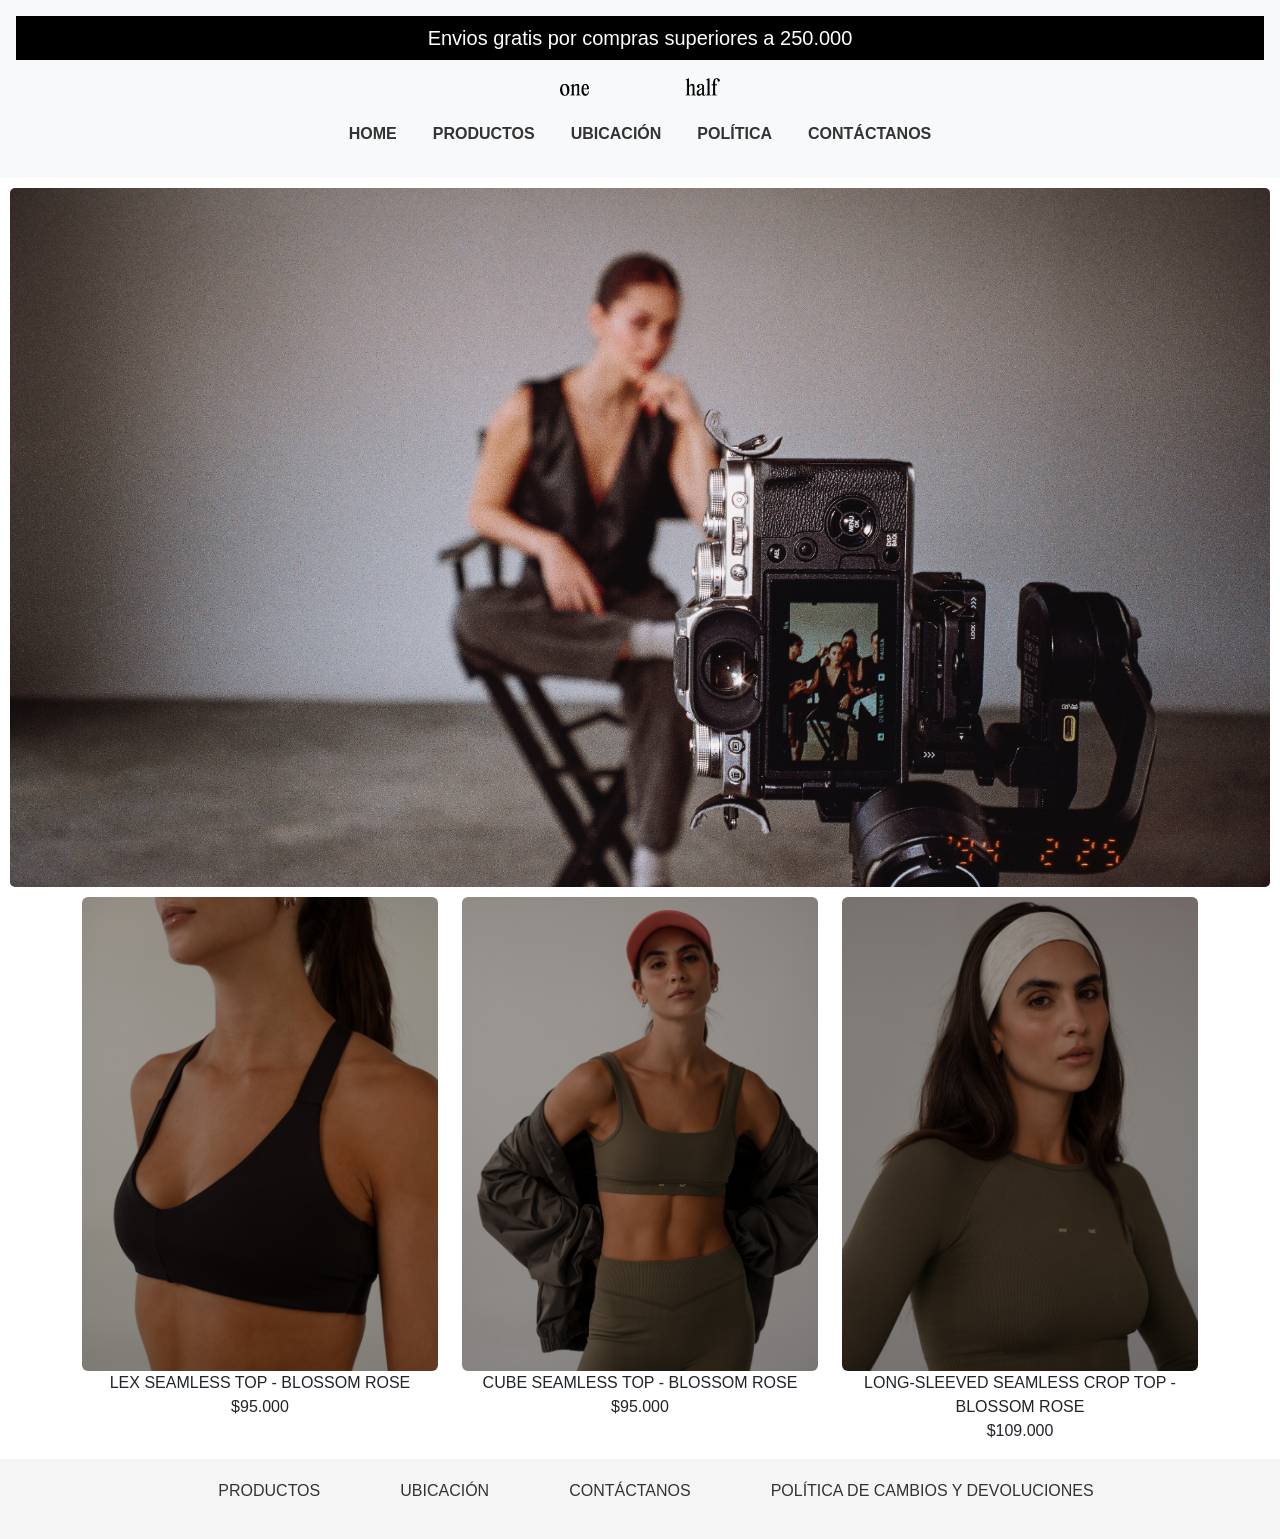
<file: index.html>
<!DOCTYPE html>
<html lang="en">

<head>
    <meta charset="UTF-8">
    <meta name="viewport" content="width=device-width, initial-scale=1.0">
    <link href="https://cdn.jsdelivr.net/npm/bootstrap@5.3.0-alpha1/dist/css/bootstrap.min.css" rel="stylesheet">
    <link rel="stylesheet" href="./scss/styles.css">
    <title>Home</title>

    <meta name="description" content="Pagina principal de marca de ropa femenina y masculina">
    <meta name="keywords" content="tienda online, ropa, envíos gratis, soporte al cliente, consultas, comentarios">
</head>

<body>
    <header class="text-center p-3 bg-light">
        <h1>Envios gratis por compras superiores a 250.000</h1>
        <div class="logo">
            <a href="../index.html">
                <img src="./img/logo ejemplo.png" alt="Logo de Tienda de Ropa" class="img-fluid"
                    style="max-width: 200px;">
            </a>
        </div>
        <nav class="navbar navbar-expand-lg navbar-light bg-light">
            <div class="container-fluid">
                <div class="navbar-nav justify-content-center w-100">
                    <ul class="navbar-nav">
                        <li class="nav-item"><a href="#" class="nav-link">HOME</a></li>
                        <li class="nav-item"><a href="pages/productos.html" class="nav-link">PRODUCTOS</a></li>
                        <li class="nav-item"><a href="pages/ubicacion.html" class="nav-link">UBICACIÓN</a></li>
                        <li class="nav-item"><a href="pages/politica.html" class="nav-link">POLÍTICA</a></li>
                        <li class="nav-item"><a href="pages/contactanos.html" class="nav-link">CONTÁCTANOS</a></li>
                    </ul>
                </div>
            </div>
        </nav>
    </header>

    <main>
        <img src="img/ejemplo banner.jpg" alt="imagen principal de modelo" class="banner">

        <div class="container">
            <div class="row">
                <div class="col-md-4 text-center">
                    <picture>
                        <img src="./img/producto4.jpg" alt="Crop top casual color negro para mujer" class="img-fluid rounded">
                    </picture>
                    <p>LEX SEAMLESS TOP - BLOSSOM ROSE<br>$95.000</p>
                </div>
                <div class="col-md-4 text-center">
                    <picture>
                        <img src="./img/producto5.jpg" alt="Crop top deportivo para mujer" class="img-fluid rounded">
                    </picture>
                    <p>CUBE SEAMLESS TOP - BLOSSOM ROSE<br>$95.000</p>
                </div>
                <div class="col-md-4 text-center">
                    <picture>
                        <img src="./img/producto6.jpg" alt="Vestido largo color negro para mujer" class="img-fluid rounded">
                    </picture>
                    <p>LONG-SLEEVED SEAMLESS CROP TOP - BLOSSOM ROSE<br>$109.000</p>
                </div>
            </div>
        </div>
    </main>
    <footer>
        <div class="menu">
            <nav>
                <ul>
                    <li><a href="./pages/productos.html">PRODUCTOS</a></li>
                    <li><a href="./pages/ubicacion.html">UBICACIÓN</a></li>
                    <li><a href="./pages/contactanos.html">CONTÁCTANOS</a></li>
                    <li><a href="./pages/politica.html">POLÍTICA DE CAMBIOS Y DEVOLUCIONES</a></li>

                </ul>
            </nav>
        </div>

    </footer>
</body>

</html>
</file>
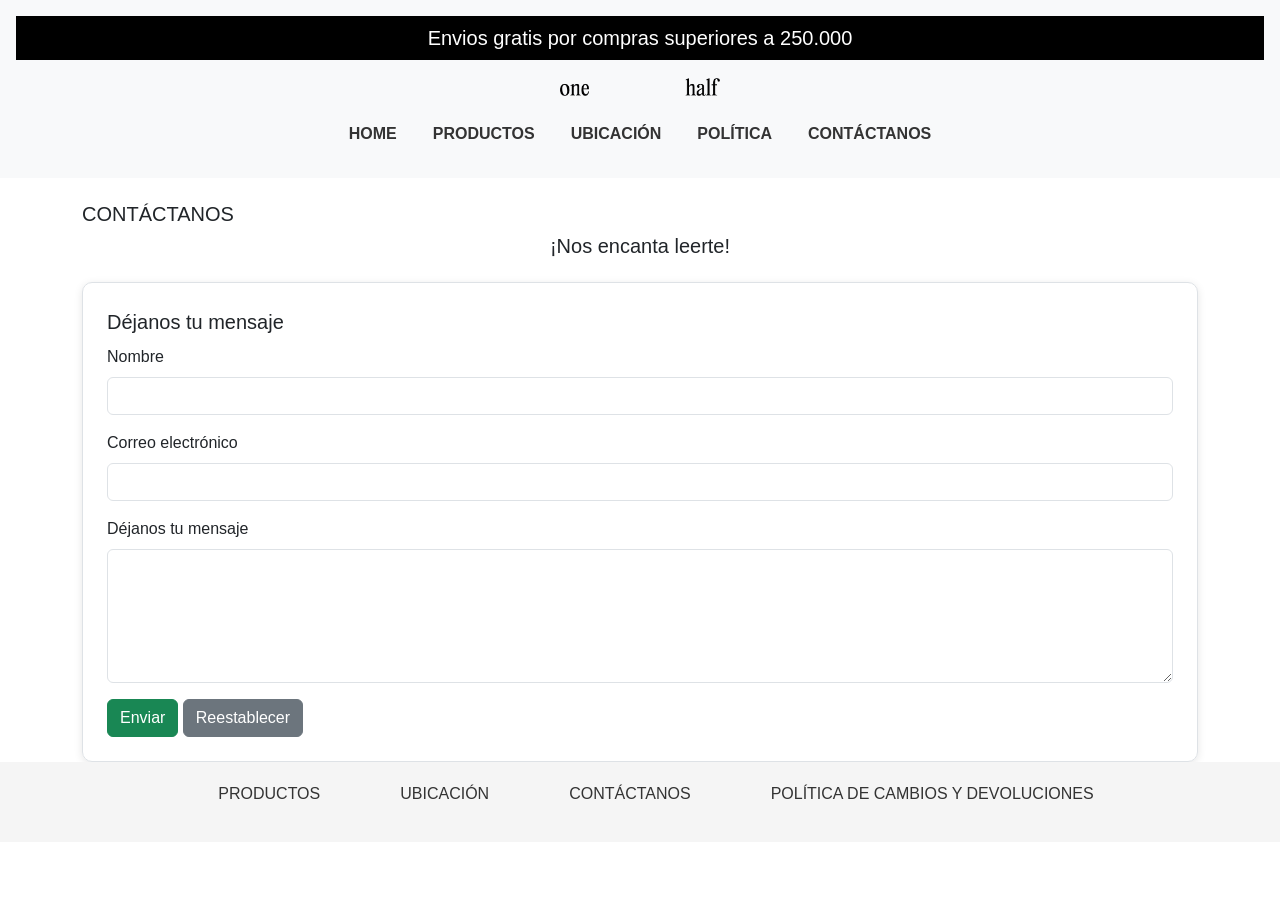
<file: pages/contactanos.html>
<!DOCTYPE html>
<html lang="en">
    <!-- esta página es responsive y tiene uso de bootstrap -->
<head>
    <meta charset="UTF-8">
    <meta name="viewport" content="width=device-width, initial-scale=1.0">
    <link href="https://cdn.jsdelivr.net/npm/bootstrap@5.3.0-alpha1/dist/css/bootstrap.min.css" rel="stylesheet">
    <link rel="stylesheet" href="../scss/styles.css">
    <title>Contáctanos</title>

    <meta name="description" content="Contáctanos para cualquier consulta o comentario. Envíos gratis por compras superiores a $250,000. Déjanos tu mensaje, nos encanta leerte.">
    <meta name="keywords" content="contacto, tienda online, ropa, envíos gratis, soporte al cliente, consultas, comentarios">
</head>

<body>
    <header class="text-center p-3 bg-light">
        <h1>Envios gratis por compras superiores a 250.000</h1>
        <div class="logo">
            <a href="../index.html">
                <img src="../img/logo ejemplo.png" alt="Logo de Tienda de Ropa" class="img-fluid" style="max-width: 200px;">
            </a>
        </div>
        <nav class="navbar navbar-expand-lg navbar-light bg-light">
            <div class="container-fluid">
                <div class="navbar-nav justify-content-center w-100">
                    <ul class="navbar-nav">
                        <li class="nav-item"><a href="../index.html" class="nav-link">HOME</a></li>
                        <li class="nav-item"><a href="productos.html" class="nav-link">PRODUCTOS</a></li>
                        <li class="nav-item"><a href="ubicacion.html" class="nav-link">UBICACIÓN</a></li>
                        <li class="nav-item"><a href="politica.html" class="nav-link">POLÍTICA</a></li>
                        <li class="nav-item"><a href="contactanos.html" class="nav-link">CONTÁCTANOS</a></li>
                    </ul>
                </div>
            </div>
        </nav>
    </header>

    <main class="container mt-4">
        <h2 class="contact-title">CONTÁCTANOS</h2>
        <h2 class="contact-title text-center">¡Nos encanta leerte!</h2>


        <form class="mt-4">
            <fieldset class="border p-4">
                <legend class="w-auto">Déjanos tu mensaje</legend>

                <div class="mb-3">
                    <label for="name" class="form-label">Nombre</label>
                    <input type="text" id="name" class="form-control">
                </div>

                <div class="mb-3">
                    <label for="email" class="form-label">Correo electrónico</label>
                    <input type="email" id="email" class="form-control">
                </div>

                <div class="mb-3">
                    <label for="text" class="form-label">Déjanos tu mensaje</label>
                    <textarea id="text" rows="5" class="form-control"></textarea>
                </div>

                <button type="submit" class="btn btn-success">Enviar</button>
                <button type="reset" class="btn btn-secondary">Reestablecer</button>
            </fieldset>
        </form>
    </main>

    <footer>
        <div class="menu">
            <ul>
                <li><a href="productos.html">PRODUCTOS</a></li>
                <li><a href="ubicacion.html">UBICACIÓN</a></li>
                <li><a href="contactanos.html">CONTÁCTANOS</a></li>
                <li><a href="politica.html">POLÍTICA DE CAMBIOS Y DEVOLUCIONES</a></li>
            </ul>
        </div>
    </footer>

    <script src="https://cdn.jsdelivr.net/npm/bootstrap@5.3.0-alpha1/dist/js/bootstrap.bundle.min.js"></script>
</body>

</html>
</file>
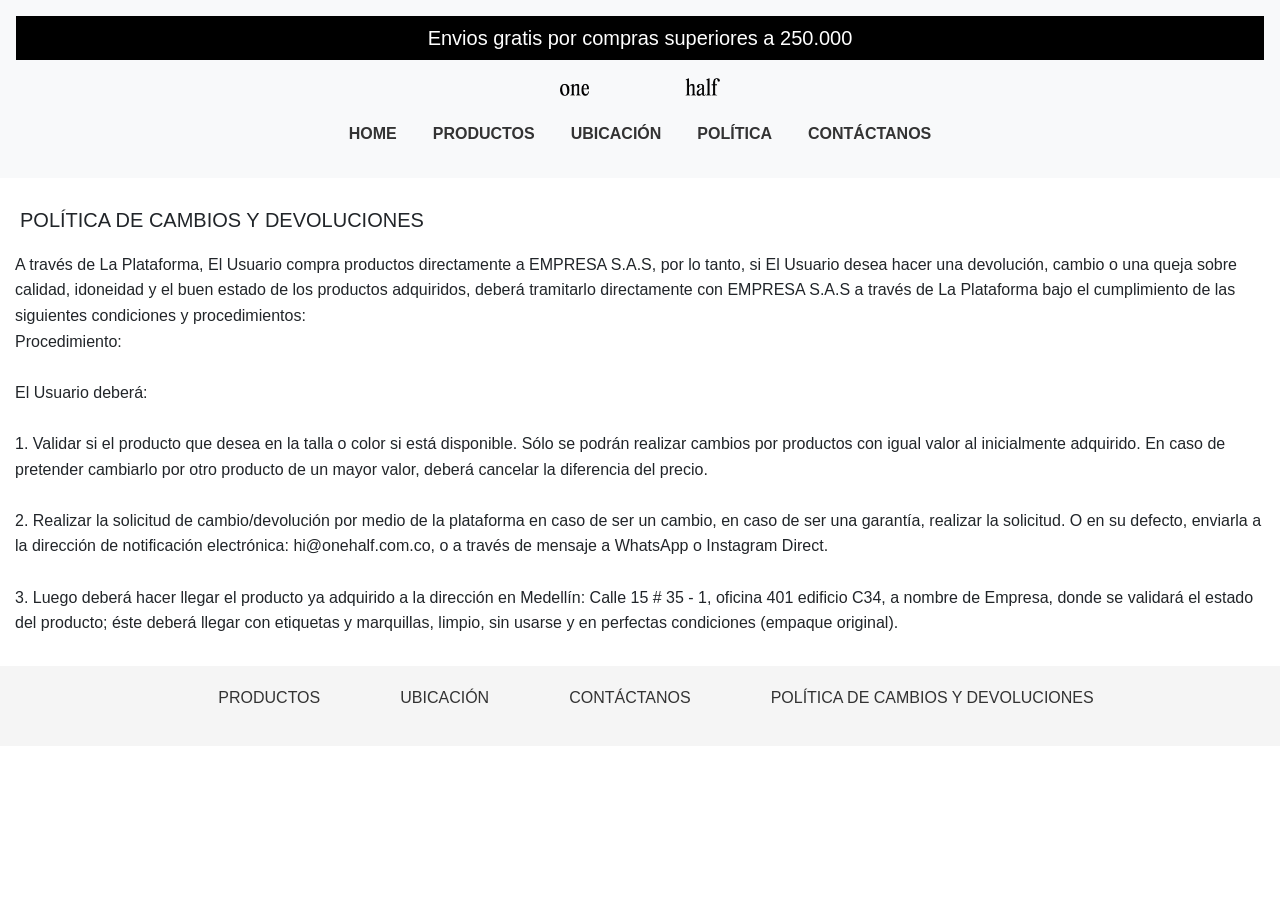
<file: pages/politica.html>
<!DOCTYPE html>
<html lang="en">

<head>
    <meta charset="UTF-8">
    <meta name="viewport" content="width=device-width, initial-scale=1.0">
    <link href="https://cdn.jsdelivr.net/npm/bootstrap@5.3.0-alpha1/dist/css/bootstrap.min.css" rel="stylesheet">
    <link rel="stylesheet" href="../scss/styles.css">
    <title>Politica de cambios y devoluciones</title>

    <meta name="description"
        content="Consulta nuestra política de cambios y devoluciones. Aprende cómo realizar cambios o devoluciones de productos comprados.">
    <meta name="keywords"
        content="cambios, devoluciones, política de cambios, política de devoluciones, compras, tienda online, servicio al cliente">
</head>

<body>
    <header class="text-center p-3 bg-light">
        <h1>Envios gratis por compras superiores a 250.000</h1>
        <div class="logo">
            <a href="../index.html">
                <img src="../img/logo ejemplo.png" alt="Logo de Tienda de Ropa" class="img-fluid"
                    style="max-width: 200px;">
            </a>
        </div>
        <nav class="navbar navbar-expand-lg navbar-light bg-light">
            <div class="container-fluid">
                <div class="navbar-nav justify-content-center w-100">
                    <ul class="navbar-nav">
                        <li class="nav-item"><a href="../index.html" class="nav-link">HOME</a></li>
                        <li class="nav-item"><a href="productos.html" class="nav-link">PRODUCTOS</a></li>
                        <li class="nav-item"><a href="ubicacion.html" class="nav-link">UBICACIÓN</a></li>
                        <li class="nav-item"><a href="politica.html" class="nav-link">POLÍTICA</a></li>
                        <li class="nav-item"><a href="contactanos.html" class="nav-link">CONTÁCTANOS</a></li>
                    </ul>
                </div>
            </div>
        </nav>
    </header>

    <main>
        <section>
            <h2 class="custom-margin">POLÍTICA DE CAMBIOS Y DEVOLUCIONES</h2>

            <p class="custom-paragraph">A través de La Plataforma, El Usuario compra productos directamente a EMPRESA S.A.S, por lo tanto, si El
                Usuario desea hacer una devolución, cambio o una queja sobre calidad, idoneidad y el buen estado de los
                productos adquiridos, deberá tramitarlo directamente con EMPRESA S.A.S a través de La Plataforma bajo el
                cumplimiento de las siguientes condiciones y procedimientos:
                <br>
                Procedimiento:
                <br>
                <br>
                El Usuario deberá:
                <br>
                <br>
                1. Validar si el producto que desea en la talla o color si está disponible. Sólo se podrán realizar
                cambios por productos con igual valor al inicialmente adquirido. En caso de pretender cambiarlo por otro
                producto de un mayor valor, deberá cancelar la diferencia del precio.
                <br>
                <br>
                2. Realizar la solicitud de cambio/devolución por medio de la plataforma en caso de ser un cambio, en
                caso de ser una garantía, realizar la solicitud. O en su defecto, enviarla a la dirección de notificación
                electrónica: hi@onehalf.com.co, o a través de mensaje a WhatsApp o Instagram Direct.
                <br>
                <br>
                3. Luego deberá hacer llegar el producto ya adquirido a la dirección en Medellín: Calle 15 # 35 - 1,
                oficina 401 edificio C34, a nombre de Empresa, donde se validará el estado del producto; éste deberá llegar con
                etiquetas y marquillas, limpio, sin usarse y en perfectas condiciones (empaque original).
            </p>
            
        </section>
    </main>
    <footer>
        <div class="menu">
            <nav>
                <ul>
                    <li><a href="../pages/productos.html">PRODUCTOS</a></li>
                    <li><a href="../pages/ubicacion.html">UBICACIÓN</a></li>
                    <li><a href="../pages/contactanos.html">CONTÁCTANOS</a></li>
                    <li><a href="../pages/politica.html">POLÍTICA DE CAMBIOS Y DEVOLUCIONES</a></li>

                </ul>
            </nav>
        </div>
    </footer>
</body>

</html>
</file>
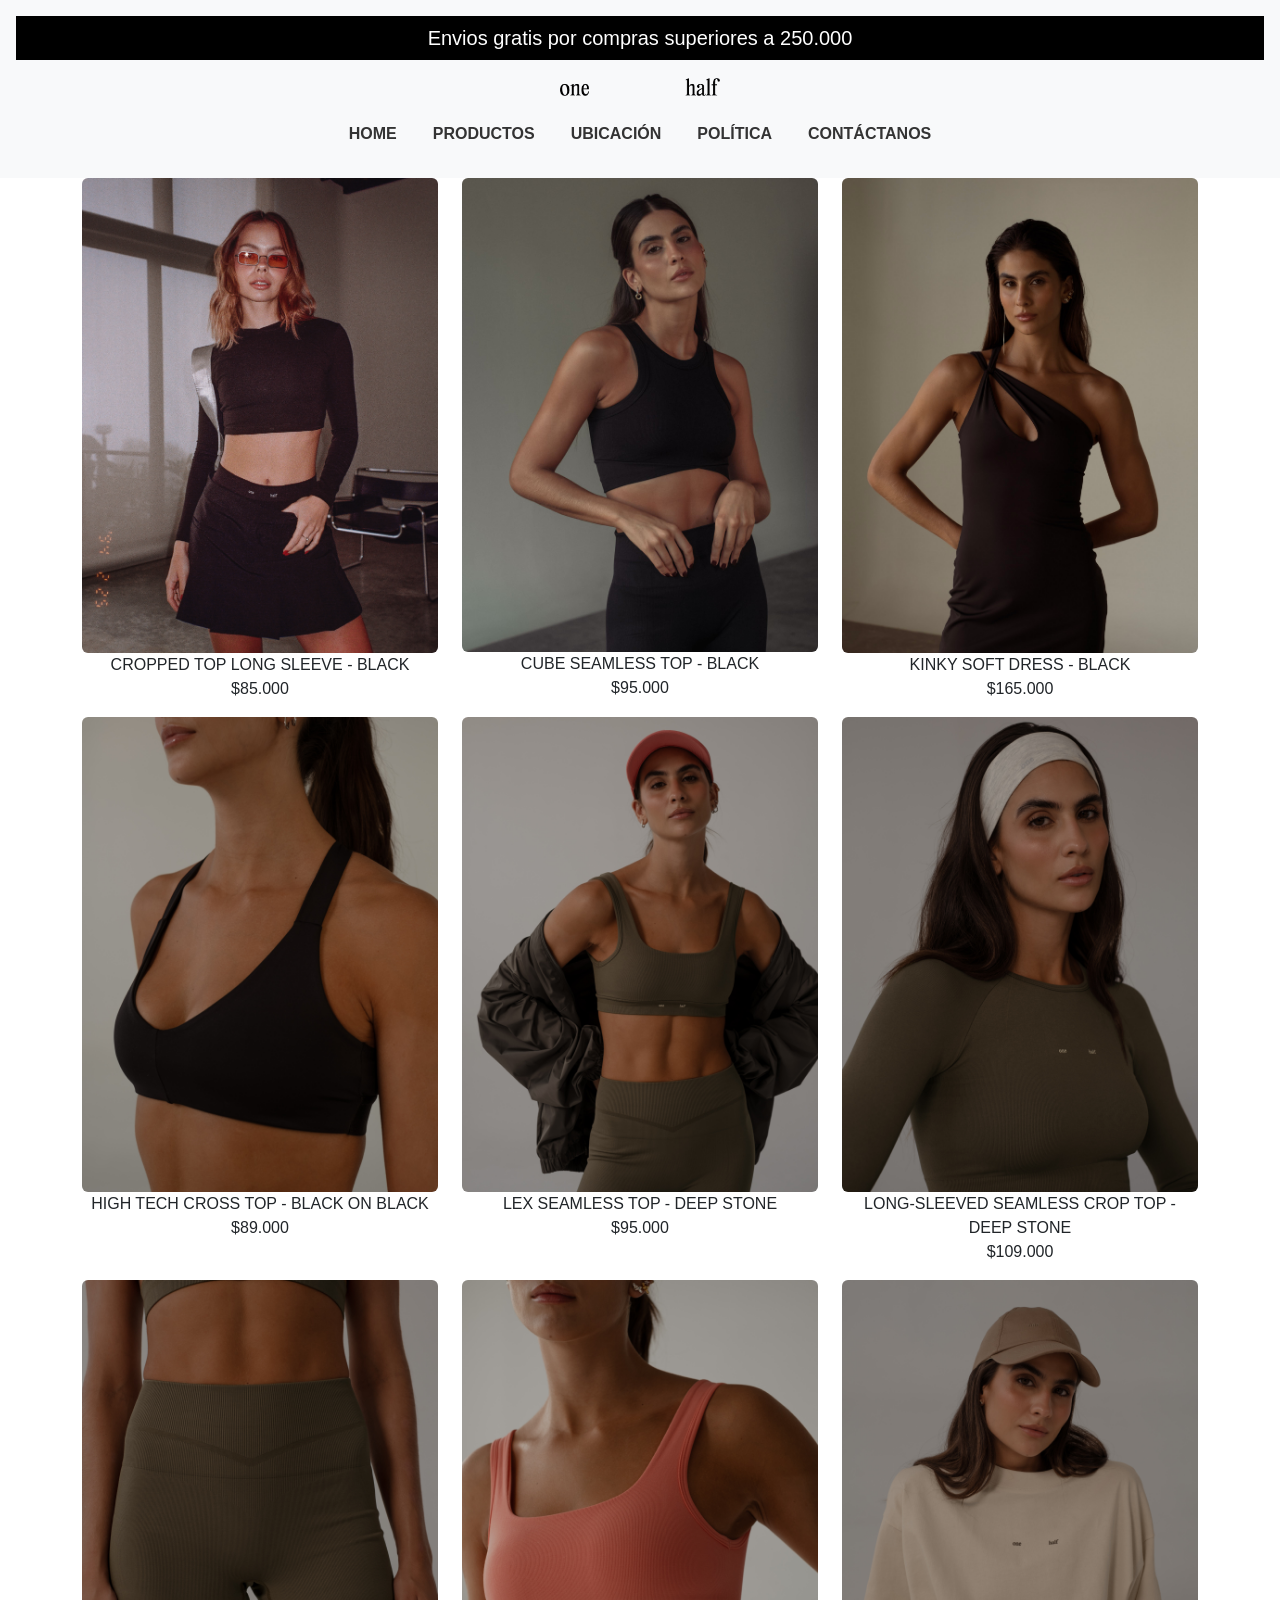
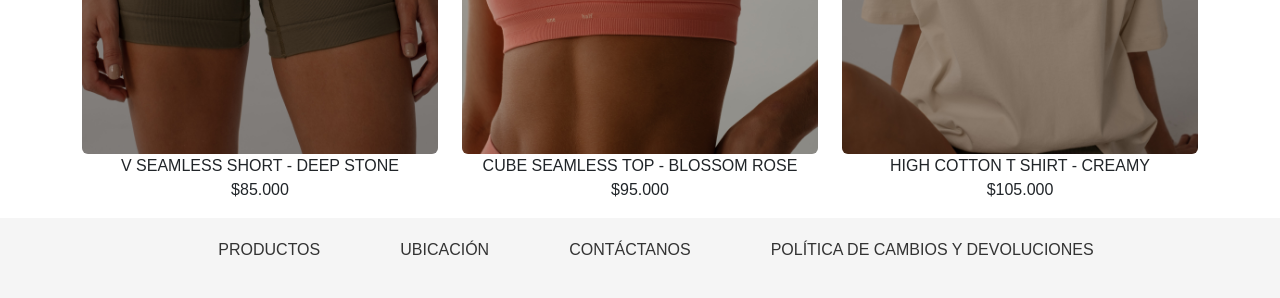
<file: pages/productos.html>
<!DOCTYPE html>
<html lang="en">
<!-- esta página es responsive -->

<head>
    <meta charset="UTF-8">
    <meta name="viewport" content="width=device-width, initial-scale=1.0">
    <link href="https://cdn.jsdelivr.net/npm/bootstrap@5.3.0-alpha1/dist/css/bootstrap.min.css" rel="stylesheet">
    <link rel="stylesheet" href="../scss/styles.css">
    <title>Productos - Tienda de Ropa para Mujer | Envíos Gratis</title>
    <meta name="description"
        content="Descubre nuestra colección de ropa para mujer: crop tops, vestidos y más. Envíos gratis en compras superiores a $250,000. Moda femenina de alta calidad.">
    <meta name="keywords"
        content="ropa para mujer, crop tops, vestidos, moda femenina, envíos gratis, tienda de ropa, estilo casual">
</head>

<body>
    <header class="text-center p-3 bg-light">
        <h1>Envios gratis por compras superiores a 250.000</h1>
        <div class="logo">
            <a href="../index.html">
                <img src="../img/logo ejemplo.png" alt="Logo de Tienda de Ropa" class="img-fluid"
                    style="max-width: 200px;">
            </a>
        </div>
        <nav class="navbar navbar-expand-lg navbar-light bg-light">
            <div class="container-fluid">
                <div class="navbar-nav justify-content-center w-100">
                    <ul class="navbar-nav">
                        <li class="nav-item"><a href="../index.html" class="nav-link">HOME</a></li>
                        <li class="nav-item"><a href="productos.html" class="nav-link">PRODUCTOS</a></li>
                        <li class="nav-item"><a href="ubicacion.html" class="nav-link">UBICACIÓN</a></li>
                        <li class="nav-item"><a href="politica.html" class="nav-link">POLÍTICA</a></li>
                        <li class="nav-item"><a href="contactanos.html" class="nav-link">CONTÁCTANOS</a></li>
                    </ul>
                </div>
            </div>
        </nav>
    </header>

    <main>
        <div class="container">
            <div class="row">
                <div class="col-md-4 text-center">
                    <picture>
                        <img src="../img/producto.jpg" alt="Crop top casual color negro para mujer" class="img-fluid rounded">
                    </picture>
                    <p>CROPPED TOP LONG SLEEVE - BLACK <br>$85.000</p>
                </div>
                <div class="col-md-4 text-center">
                    <picture>
                        <img src="../img/producto2.jpg" alt="Crop top deportivo para mujer" class="img-fluid rounded">
                    </picture>
                    <p>CUBE SEAMLESS TOP - BLACK <br>$95.000</p>
                </div>
                <div class="col-md-4 text-center">
                    <picture>
                        <img src="../img/producto3.jpg" alt="Vestido largo color negro para mujer" class="img-fluid rounded">
                    </picture>
                    <p>KINKY SOFT DRESS - BLACK<br>$165.000</p>
                </div>
            </div>
        </div>
        <div class="container">
            <div class="row">
                <div class="col-md-4 text-center">
                    <picture>
                        <img src="../img/producto4.jpg" alt="Crop top deportivo negro para muujer" class="img-fluid rounded">
                    </picture>
                    <p>HIGH TECH CROSS TOP - BLACK ON BLACK<br>$89.000</p>
                </div>
                <div class="col-md-4 text-center">
                    <picture>
                        <img src="../img/producto5.jpg" alt="Crop top deportivo color gris para mujer" class="img-fluid rounded">
                    </picture>
                    <p>LEX SEAMLESS TOP - DEEP STONE<br>$95.000</p>
                </div>
                <div class="col-md-4 text-center">
                    <picture>
                        <img src="../img/producto6.jpg" alt="Crop top manga larga color gris para mujer" class="img-fluid rounded">
                    </picture>
                    <p>LONG-SLEEVED SEAMLESS CROP TOP - DEEP STONE<br>$109.000</p>
                </div>
            </div>
        </div>
        <div class="container">
            <div class="row">
                <div class="col-md-4 text-center">
                    <picture>
                        <img src="../img/producto7.jpg" alt="Short deportivo color gris para mujer" class="img-fluid rounded">
                    </picture>
                    <p>V SEAMLESS SHORT - DEEP STONE<br>$85.000</p>
                </div>
                <div class="col-md-4 text-center">
                    <picture>
                        <img src="../img/producto8.jpg" alt="Crop top deportivo color rosa para mujer" class="img-fluid rounded">
                    </picture>
                    <p>CUBE SEAMLESS TOP - BLOSSOM ROSE<br>$95.000</p>
                </div>
                <div class="col-md-4 text-center">
                    <picture>
                        <img src="../img/producto9.jpg" alt="camiseta manga corta color crudo para mujer" class="img-fluid rounded">
                    </picture>
                    <p>HIGH COTTON T SHIRT - CREAMY<br>$105.000</p>
                </div>
            </div>
        </div>
    </main>
    
    
    <footer>
        <div class="menu">
            <ul>
                <li><a href="productos.html">PRODUCTOS</a></li>
                <li><a href="ubicacion.html">UBICACIÓN</a></li>
                <li><a href="contactanos.html">CONTÁCTANOS</a></li>
                <li><a href="politica.html">POLÍTICA DE CAMBIOS Y DEVOLUCIONES</a></li>
            </ul>
        </div>
    </footer>
</body>

</html>
</file>
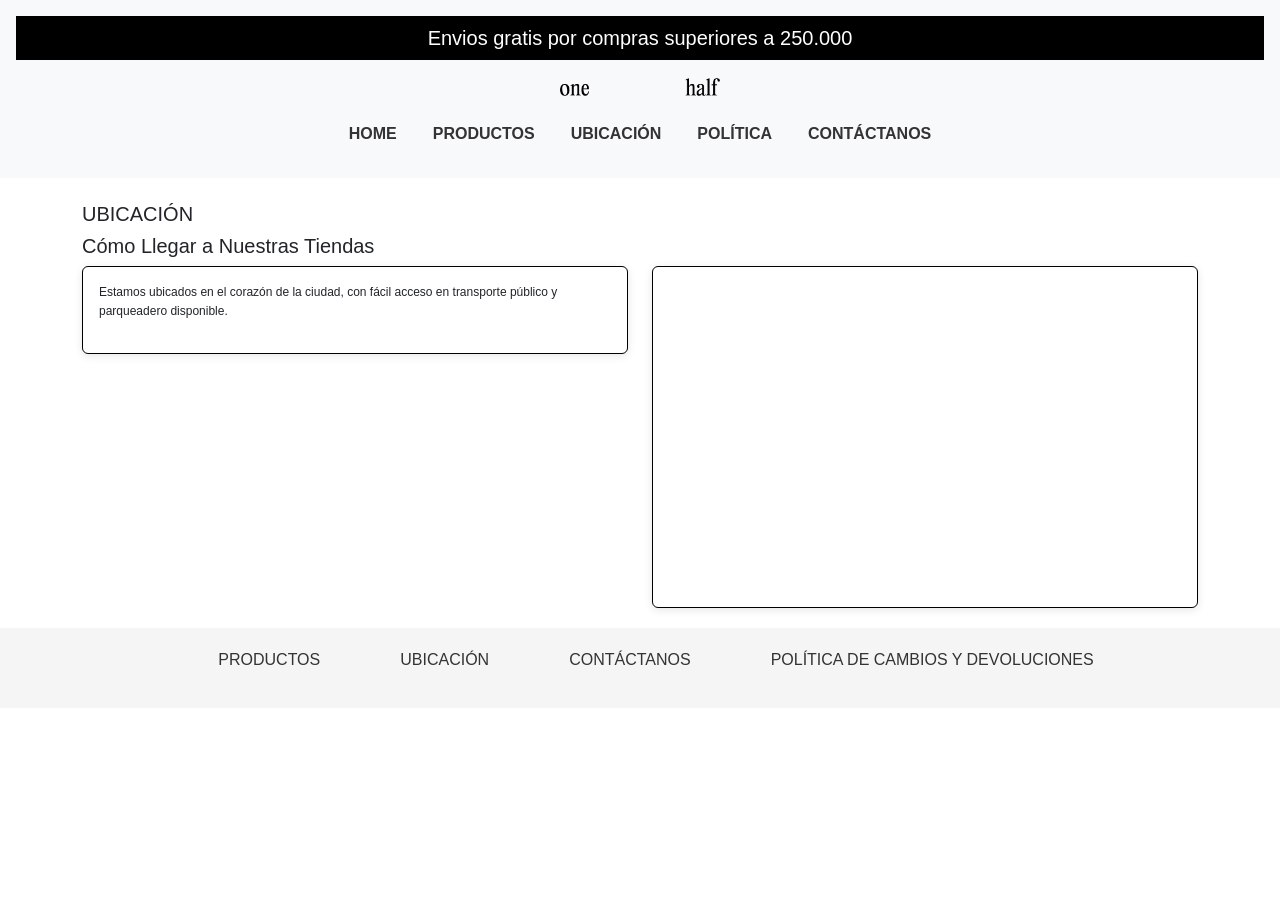
<file: pages/ubicacion.html>
<!DOCTYPE html>
<html lang="en">

<head>
    <meta charset="UTF-8">
    <meta name="viewport" content="width=device-width, initial-scale=1.0">
    <link href="https://cdn.jsdelivr.net/npm/bootstrap@5.3.0-alpha1/dist/css/bootstrap.min.css" rel="stylesheet">
    <link rel="stylesheet" href="../scss/styles.css"">
    <title>Ubicación - Tienda de Ropa para Hombre y Mujer | Envíos Gratis</title>

    <meta name="description" content="Encuentra la ubicación de nuestras tiendas y obtén envíos gratis por compras superiores a $250,000. Descubre cómo llegar a nuestras sucursales.">
    <meta name="keywords" content="Ubicación, tiendas, envíos gratis, compras, sucursales, ropa para hombre, ropa para mujer, moda">
</head>

<body>
    <header class="text-center p-3 bg-light">
        <h1>Envios gratis por compras superiores a 250.000</h1>
        <div class="logo">
            <a href="../index.html">
                <img src="../img/logo ejemplo.png" alt="Logo de Tienda de Ropa" class="img-fluid" style="max-width: 200px;">
            </a>
        </div>
        <nav class="navbar navbar-expand-lg navbar-light bg-light">
            <div class="container-fluid">
                <div class="navbar-nav justify-content-center w-100">
                    <ul class="navbar-nav">
                        <li class="nav-item"><a href="../index.html" class="nav-link">HOME</a></li>
                        <li class="nav-item"><a href="productos.html" class="nav-link">PRODUCTOS</a></li>
                        <li class="nav-item"><a href="ubicacion.html" class="nav-link">UBICACIÓN</a></li>
                        <li class="nav-item"><a href="politica.html" class="nav-link">POLÍTICA</a></li>
                        <li class="nav-item"><a href="contactanos.html" class="nav-link">CONTÁCTANOS</a></li>
                    </ul>
                </div>
            </div>
        </nav>
    </header>

    <main class="container mt-4">
        <section class="principal">
            <h2 class="title">UBICACIÓN</h2>
            <h2 class="title">Cómo Llegar a Nuestras Tiendas</h2>

        </section>
        
        <div class="row">
            <div class="col-md-6">
                <div class="text-box rounded p-3">
                    <p>Estamos ubicados en el corazón de la ciudad, con fácil acceso en transporte público y parqueadero disponible.</p>
                </div>
            </div>
            <div class="col-md-6">
                <div class="map-box rounded">
                    <iframe 
                        src="https://www.google.com/maps/embed?pb=!1m18!1m12!1m3!1d3966.4756354667957!2d-75.55909642660684!3d6.200810226832419!2m3!1f0!2f0!3f0!3m2!1i1024!2i768!4f13.1!3m3!1m2!1s0x8e4683ee825de61f%3A0x3f4fc438b5ebe05d!2sOne%20Half%20%7C%20Ropa%20Para%20Hombre%20Y%20Mujer!5e0!3m2!1ses-419!2sco!4v1724111768764!5m2!1ses-419!2sco"
                        class="rounded" style="border:0; width: 100%; height: 300px;" 
                        allowfullscreen="" loading="lazy" referrerpolicy="no-referrer-when-downgrade">
                    </iframe>
                </div>
            </div>
        </div>
    </main>
    

    <footer>
        <div class="menu">
            <ul>
                <li><a href="productos.html">PRODUCTOS</a></li>
                <li><a href="#">UBICACIÓN</a></li>
                <li><a href="contactanos.html">CONTÁCTANOS</a></li>
                <li><a href="politica.html">POLÍTICA DE CAMBIOS Y DEVOLUCIONES</a></li>
            </ul>
        </div>
    </footer>
</body>

</html>
</file>
<file: scss/styles.css>
/*RESET*/
* {
  margin: 0;
  padding: 0;
  box-sizing: border-box;
}

h1 {
  background-color: beige;
  font-size: 20px;
  padding: 10px;
  text-align: center;
  font-family: Arial, Helvetica, sans-serif;
  color: white;
}
h1:first-of-type {
  background-color: black;
}

.text-box, .map-box {
  background-color: #ffffff; 
  border: 1px solid #000; 
  border-radius: 10px; 
  box-shadow: 0 2px 8px rgba(0, 0, 0, 0.1); 
  margin-bottom: 20px;
}

.text-box {

  padding: 20px;
  font-size: 12px;
  line-height: 1.6;
}

.map-box {
  overflow: hidden;
  iframe {
      border-radius: inherit; 
  }
}

body {
  font-family: Arial, Helvetica, sans-serif;
  margin: 0;
  padding: 0;
}

.logo img {
  width: 300px;
  height: auto;
  display: block;
  margin: 0 auto;
  padding: 10px 20px;
}

iframe {
  display: block;
  margin: 20px auto;
}

.banner {
  padding: 10px;
  width: 100%;
  height: auto;
}

.nav-link {
  color: #333;
  text-transform: uppercase;
  font-weight: bold;
  margin: 0 10px;
}
.nav-link:hover {
  color: #FED925;
}

.textos {
  text-align: center;
  margin: 20px 0;
}
.textos img {
  max-width: 100%;
  height: auto;
}

nav .menu ul {
  list-style-type: none;
  padding: 0;
  display: flex;
  justify-content: center;
  gap: 15px;
}
nav .menu ul li {
  margin: 0;
}
nav .menu ul li a {
  text-decoration: none;
  color: #333;
  padding: 10px 20px;
  background-color: #f5f5f5;
  border-radius: 5px;
  transition: background-color 0.3s ease;
}
nav .menu ul li a:hover {
  background-color: #ddd;
}

.bloque, .bloque2 {
  text-align: center;
  align-items: center;
  margin: 20px;
}

.relative {
  display: flex;
  justify-content: space-between;
  align-items: center;
  gap: 10px;
}
.relative div {
  flex: 1;
  text-align: center;
}
.relative img {
  max-width: 100%;
  height: auto;
  border: 1px solid #ccc;
  border-radius: 10px;
}

.custom-margin {
  font-size: 20px;
  margin-top: 30px;
  margin-bottom: 20px; 
  margin-left: 20px;
  margin-right: 20px;
}


.custom-paragraph {
  margin-top: 20px;    
  margin-bottom: 30px;  
  margin-left: 15px;    
  margin-right: 15px;   
  line-height: 1.6;    
}

.title {
  font-size: 20px; 
}

.contact-title {
  font-size: 20px;
}

form fieldset {
  border-radius: 10px; 
  border: 1px solid #ddd; 
  padding: 20px;
  box-shadow: 0 2px 8px rgba(0, 0, 0, 0.1); 
}

form legend {
  font-size: 20px;
  padding: 0 0px; 
}

.banner {
  padding: 10px;
  width: 100%;
  height: auto;
  border-radius: 15px; 
}



footer {
  background-color: #f5f5f5;
  padding: 20px 0;
}
footer .menu ul {
  display: flex;
  justify-content: center;
  gap: 20px;
}
footer .menu ul li {
  list-style: none;
}
footer .menu ul li a {
  text-decoration: none;
  color: #333;
}

@media (max-width: 768px) {
  .relative div {
    flex: 1 1 calc(50% - 20px);
  }
  .menu ul {
    flex-direction: column;
    align-items: center;
  }
}
@media (max-width: 480px) {
  h1 {
    font-size: 18px;
  }
  .relative div {
    flex: 1 1 100%;
  }
  .menu ul {
    flex-direction: column;
    gap: 10px;
  }
  .menu ul li a {
    padding: 8px 15px;
  }
}
@media (min-width: 1024px) {
  h1 {
    font-size: 24px;
    padding: 15px;
  }
  .relative div {
    flex: 1 1 calc(25% - 20px);
  }
  .menu ul {
    gap: 30px;
  }
  .menu ul li a {
    padding: 15px 30px;
  }
  footer .menu ul {
    gap: 30px;
  }
}
@media (max-width: 480px) {
  h1 {
    font-size: 18px;
  }
  .logo img {
    max-width: 150px;
    margin: 10px auto;
  }
  .relative {
    flex-wrap: wrap;
  }
  .relative div {
    flex: 1 1 100%;
  }
  .menu ul {
    flex-direction: column;
    gap: 10px;
  }
  .menu ul li a {
    padding: 8px 15px;
  }
  .nav-link {
    margin: 0 5px;
  }
}
@media (max-width: 768px) {
  .logo img {
    max-width: 200px;
    margin: 10px auto;
  }
  .relative {
    flex-wrap: wrap;
  }
  .relative div {
    flex: 1 1 calc(50% - 20px);
  }
  .menu ul {
    flex-direction: column;
    align-items: center;
  }
  .nav-link {
    margin: 0 5px;
  }
}
h1 {
  background-color: beige;
  font-size: 20px;
  padding: 10px;
  text-align: center;
  font-family: Arial, Helvetica, sans-serif;
  color: white;
}
h1:first-of-type {
  background-color: black;
}

body {
  font-family: Arial, Helvetica, sans-serif;
  margin: 0;
  padding: 0;
}

.logo img {
  width: 300px;
  height: auto;
  display: block;
  margin: 0 auto;
  padding: 10px 20px;
}

iframe {
  display: block;
  margin: 20px auto;
}

.banner {
  padding: 10px;
  width: 100%;
  height: auto;
}

.nav-link {
  color: #333;
  text-transform: uppercase;
  font-weight: bold;
  margin: 0 10px;
}
.nav-link:hover {
  color: #FED925;
}

.textos {
  text-align: center;
  margin: 20px 0;
}
.textos img {
  max-width: 100%;
  height: auto;
}

nav .menu ul {
  list-style-type: none;
  padding: 0;
  display: flex;
  justify-content: center;
  gap: 15px;
}
nav .menu ul li {
  margin: 0;
}
nav .menu ul li a {
  text-decoration: none;
  color: #333;
  padding: 10px 20px;
  background-color: #f5f5f5;
  border-radius: 5px;
  transition: background-color 0.3s ease;
}
nav .menu ul li a:hover {
  background-color: #ddd;
}

.bloque, .bloque2 {
  text-align: center;
  align-items: center;
  margin: 20px;
}

.relative {
  display: flex;
  justify-content: space-between;
  align-items: center;
  gap: 10px;
}
.relative div {
  flex: 1;
  text-align: center;
}
.relative img {
  max-width: 100%;
  height: auto;
  border: 1px solid #ccc;
  border-radius: 10px;
}

footer {
  background-color: #f5f5f5;
  padding: 20px 0;
}
footer .menu ul {
  display: flex;
  justify-content: center;
  gap: 20px;
}
footer .menu ul li {
  list-style: none;
}
footer .menu ul li a {
  text-decoration: none;
  color: #333;
}

@media (max-width: 768px) {
  .relative div {
    flex: 1 1 calc(50% - 20px);
  }
  .menu ul {
    flex-direction: column;
    align-items: center;
  }
}
@media (max-width: 480px) {
  h1 {
    font-size: 18px;
  }
  .relative div {
    flex: 1 1 100%;
  }
  .menu ul {
    flex-direction: column;
    gap: 10px;
  }
  .menu ul li a {
    padding: 8px 15px;
  }
}

/*# sourceMappingURL=styles.css.map */
</file>
